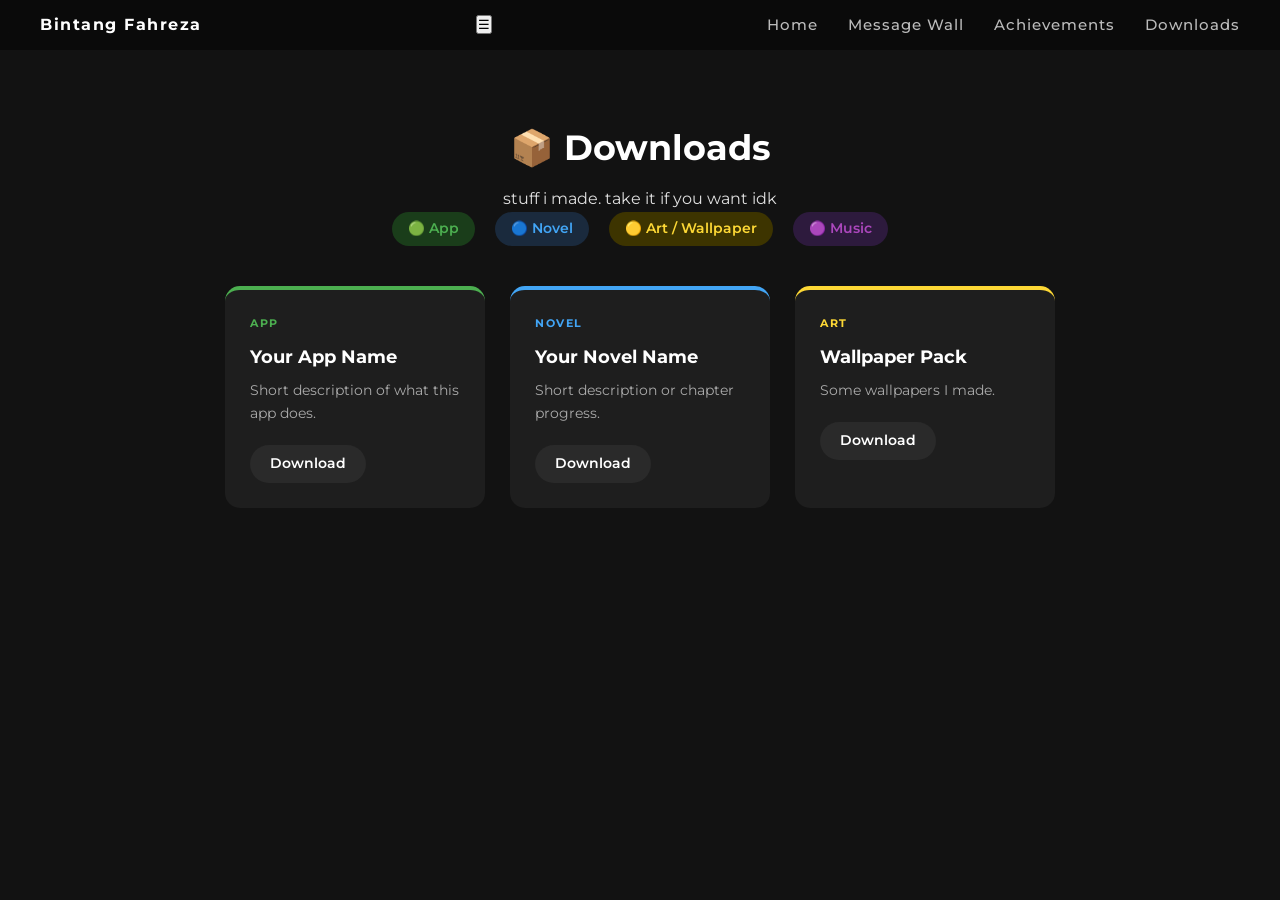
<file: downloads.html>
<!DOCTYPE html>
<html lang="en">
<head>
  <meta charset="UTF-8" />
  <meta name="viewport" content="width=device-width, initial-scale=1" />
  <title>Downloads — Bintang Fahreza</title>
  <link rel="stylesheet" href="styles.css" />
</head>
<body>
  <header class="navbar">
    <a href="index.html" class="nav-logo">Bintang Fahreza</a>
    <button class="hamburger" id="hamburger">☰</button>
    <nav id="navMenu">
      <ul class="nav-links">
        <li><a href="index.html">Home</a></li>
        <li><a href="chat.html">Message Wall</a></li>
        <li><a href="achievements.html">Achievements</a></li>
        <li><a href="downloads.html">Downloads</a></li>
      </ul>
    </nav>
  </header>

  <div class="downloads-wrapper">
    <h2>📦 Downloads</h2>
    <p class="subtitle">stuff i made. take it if you want idk</p>

    <div class="download-legend">
      <span class="legend-item app">🟢 App</span>
      <span class="legend-item novel">🔵 Novel</span>
      <span class="legend-item art">🟡 Art / Wallpaper</span>
      <span class="legend-item music">🟣 Music</span>
    </div>

    <div class="download-cards">

      <!-- APP EXAMPLE -->
      <div class="download-card app">
        <div class="download-tag">App</div>
        <h3>Your App Name</h3>
        <p>Short description of what this app does.</p>
        <a href="#" class="download-btn">Download</a>
      </div>

      <!-- NOVEL EXAMPLE -->
      <div class="download-card novel">
        <div class="download-tag">Novel</div>
        <h3>Your Novel Name</h3>
        <p>Short description or chapter progress.</p>
        <a href="#" class="download-btn">Download</a>
      </div>

      <!-- ART EXAMPLE -->
      <div class="download-card art">
        <div class="download-tag">Art</div>
        <h3>Wallpaper Pack</h3>
        <p>Some wallpapers I made.</p>
        <a href="#" class="download-btn">Download</a>
      </div>

    </div>
  </div>

  <script src="script.js"></script>
</body>
</html>
</file>
<file: styles.css>
@import url('https://fonts.googleapis.com/css2?family=Montserrat:wght@400;700&display=swap');

* {
  margin: 0;
  padding: 0;
  box-sizing: border-box;
}

html {
  scroll-behavior: smooth;
}

body {
  font-family: 'Montserrat', sans-serif;
  background: #121212;
  color: #e0e0e0;
  line-height: 1.6;
  padding-bottom: 60px; /* Added so bottom content isn't cut on phones */
}

h1, h2, h3 {
  font-weight: 700;
  color: #ffffff;
}

.navbar {
  position: fixed;
  top: 0;
  left: 0;
  width: 100%;
  padding: 12px 40px; /* reduced padding to reduce height */
  display: flex;
  align-items: center;
  justify-content: space-between;
  background: rgba(0, 0, 0, 0.4);
  backdrop-filter: blur(10px);
  z-index: 999;
}

.nav-logo {
  font-size: 1rem;
  letter-spacing: 1.5px;
  color: #ffffff;
  font-weight: 700;
  text-decoration: none;
  display: flex;
  align-items: center;
}

.nav-logo-img {
  height: 40px;
  width: 40px;
  object-fit: contain;
}

.nav-links {
  list-style: none;
  display: flex;
  gap: 30px;
}

.nav-links a {
  color: #bbbbbb;
  text-decoration: none;
  font-size: 0.95rem;
  letter-spacing: 1px;
  transition: color 0.3s ease;
  font-weight: 500;
}

.nav-links a:hover,
.nav-links a:focus {
  color: #4caf50;
  outline: none;
}

/* Hero section */
.hero {
  height: 100vh;
  position: relative;
  display: flex;
  align-items: center;
  justify-content: center;
  text-align: center;
  padding: 0 20px;
  overflow: hidden;
}

.parallax-bg {
  position: absolute;
  top: 0;
  left: 0;
  width: 100%;
  height: 100%;
  background-image: url('https://uploads.onecompiler.io/44jb4d2kt/44jb77mqy/WhatsApp%20Image%202026-04-04%20at%2009.27.36.jpeg');
  background-size: cover;
  background-position: center;
  will-change: transform;
  z-index: -2;
  filter: brightness(0.6);
  transition: transform 0.3s ease-out;
}

.overlay {
  position: absolute;
  top: 0;
  left: 0;
  width: 100%;
  height: 100%;
  background: rgba(18, 18, 18, 0.7);
  z-index: -1;
}

.hero-text {
  color: #fff;
  max-width: 700px;
}

.hero-text h1 {
  font-size: 3rem;
  margin-bottom: 10px;
  letter-spacing: 1.5px;
}

.hero-text p {
  font-size: 1.3rem;
  margin-bottom: 30px;
  color: #cccccc;
}

/* Button */
.btn {
  background-color: #4caf50;
  color: white;
  padding: 12px 40px;
  border-radius: 30px;
  text-decoration: none;
  font-weight: 600;
  font-size: 1rem;
  transition: background-color 0.3s ease;
  display: inline-block;
}

.btn:hover,
.btn:focus {
  background-color: #388e3c;
  outline: none;
}

/* About section */
.about {
  max-width: 900px;
  margin: 100px auto 60px;
  padding: 0 20px;
  text-align: center;
}

.about h2 {
  font-size: 2.2rem;
  margin-bottom: 25px;
  color: #fff;
}

.about p {
  font-size: 1.1rem;
  margin-bottom: 40px;
  color: #bbb;
}

/* Flags section */
.flags {
  display: flex;
  flex-wrap: wrap;
  justify-content: center;
  gap: 40px;
}

.flag {
  background-color: #1e1e1e;
  border-radius: 15px;
  padding: 25px 30px;
  width: 280px;
  box-shadow: 0 4px 15px rgba(0,0,0,0.5);
  transition: transform 0.3s ease;
}

.flag:hover,
.flag:focus-within {
  transform: translateY(-6px);
}

.flag h3 {
  margin-bottom: 15px;
  font-size: 1.4rem;
}

.flag p {
  font-size: 1rem;
  color: #ccc;
}

/* Color variations */
.flag.green {
  border-left: 5px solid #4caf50;
}

.flag.red {
  border-left: 5px solid #e53935;
}

/* Other sections placeholder styling */
.achievements, .student, .contact {
  max-width: 800px;
  margin: 60px auto;
  padding: 0 20px;
  color: #ccc;
  text-align: center;
}

.achievements h2, .student h2, .contact h2 {
  margin-bottom: 25px;
  color: #fff;
  font-size: 2rem;
}

/* Responsive */
@media (max-width: 760px) {
  .nav-links {
    gap: 18px;
  }

  .hero-text h1 {
    font-size: 2.4rem;
  }
  
  .flags {
    flex-direction: column;
    align-items: center;
  }
}
.achievement-card {
  background: #1e1e1e;
  border-radius: 15px;
  padding: 30px;
  max-width: 500px;
  margin: 0 auto;
  box-shadow: 0 4px 15px rgba(0,0,0,0.5);
  transition: transform 0.3s ease;
}

.achievement-card:hover {
  transform: translateY(-6px);
}

.achievement-img {
  width: 100%;
  border-radius: 10px;
  margin-bottom: 20px;
}

.achievement-card h3 {
  font-size: 1.3rem;
  margin-bottom: 10px;
  color: #ffffff;
}

.achievement-card p {
  color: #aaaaaa;
  font-size: 1rem;
  line-height: 1.7;
}

.downloads-wrapper {
  max-width: 900px;
  margin: 120px auto 60px;
  padding: 0 20px;
  text-align: center;
}

.downloads-wrapper h2 {
  font-size: 2.2rem;
  margin-bottom: 10px;
}

.download-legend {
  display: flex;
  justify-content: center;
  gap: 20px;
  flex-wrap: wrap;
  margin-bottom: 40px;
}

.legend-item {
  padding: 6px 16px;
  border-radius: 20px;
  font-size: 0.85rem;
  font-weight: 600;
}

.legend-item.app { background: #1a3d1a; color: #4caf50; }
.legend-item.novel { background: #1a2a3d; color: #42a5f5; }
.legend-item.art { background: #3d3400; color: #fdd835; }
.legend-item.music { background: #2d1a3d; color: #ab47bc; }

.download-cards {
  display: flex;
  flex-wrap: wrap;
  gap: 25px;
  justify-content: center;
}

.download-card {
  background: #1e1e1e;
  border-radius: 15px;
  padding: 25px;
  width: 260px;
  text-align: left;
  transition: transform 0.3s;
  position: relative;
}

.download-card:hover {
  transform: translateY(-6px);
}

.download-card.app { border-top: 4px solid #4caf50; }
.download-card.novel { border-top: 4px solid #42a5f5; }
.download-card.art { border-top: 4px solid #fdd835; }
.download-card.music { border-top: 4px solid #ab47bc; }

.download-tag {
  font-size: 0.7rem;
  font-weight: 700;
  text-transform: uppercase;
  letter-spacing: 1.5px;
  margin-bottom: 10px;
}

.download-card.app .download-tag { color: #4caf50; }
.download-card.novel .download-tag { color: #42a5f5; }
.download-card.art .download-tag { color: #fdd835; }
.download-card.music .download-tag { color: #ab47bc; }

.download-card h3 {
  font-size: 1.1rem;
  margin-bottom: 8px;
}

.download-card p {
  color: #aaa;
  font-size: 0.9rem;
  line-height: 1.6;
  margin-bottom: 20px;
}

.download-btn {
  background: #2a2a2a;
  color: #fff;
  padding: 8px 20px;
  border-radius: 20px;
  text-decoration: none;
  font-size: 0.85rem;
  font-weight: 600;
  transition: background 0.3s;
  display: inline-block;
}

.download-btn:hover {
  background: #3a3a3a;
}

.tetris-wrapper {
  max-width: 400px;
  margin: 60px auto;
  text-align: center;
  padding: 0 20px;
}

.tetris-wrapper h2 {
  font-size: 1.8rem;
  margin-bottom: 10px;
}

#tetris {
  background: #1e1e1e;
  border-radius: 10px;
  display: block;
  margin: 20px auto;
  border: 2px solid #333;
}

.tetris-controls p {
  color: #888;
  font-size: 0.85rem;
  margin-bottom: 15px;
}

.tetris-score {
  margin-top: 10px !important;
  font-size: 1rem !important;
  color: #fff !important;
}

#startBtn {
  background: #4caf50;
  color: white;
  border: none;
  padding: 10px 30px;
  border-radius: 20px;
  font-size: 1rem;
  font-weight: 700;
  cursor: pointer;
  transition: background 0.3s;
}

#startBtn:hover {
  background: #388e3c;
}

.tetris-mobile-controls {
  display: flex;
  flex-direction: column;
  align-items: center;
  gap: 10px;
  margin-top: 15px;
}

.tetris-row {
  display: flex;
  gap: 10px;
}

.tetris-mobile-controls button {
  background: #1e1e1e;
  border: 2px solid #333;
  color: #fff;
  font-size: 1.5rem;
  width: 60px;
  height: 60px;
  border-radius: 12px;
  cursor: pointer;
  transition: background 0.2s;
}

.tetris-mobile-controls button:active {
  background: #333;
}
</file>
